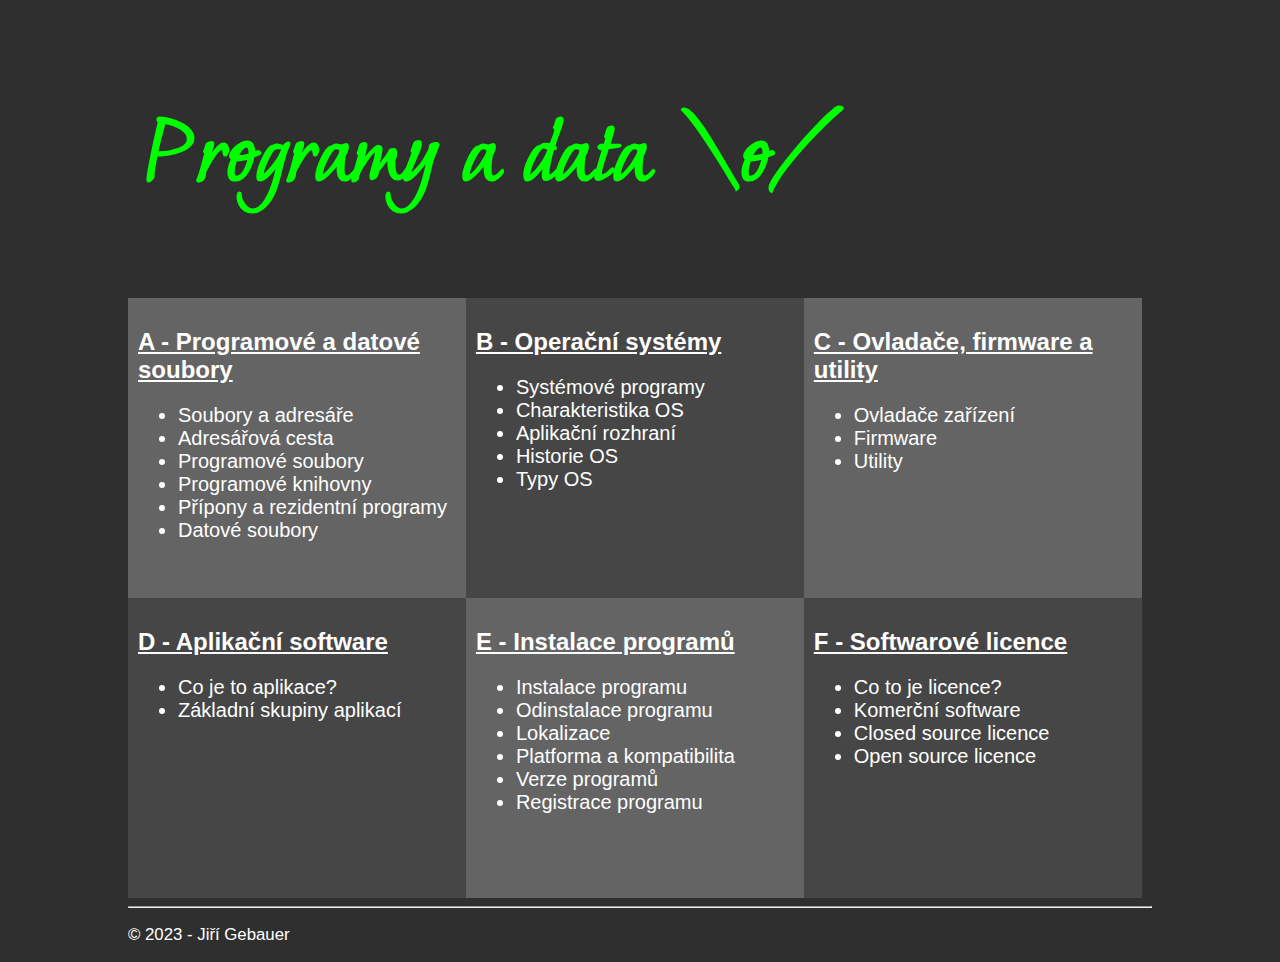
<file: index.html>
<!DOCTYPE html>
<html lang="cs">
<head>
    <meta charset="UTF-8">
    <meta http-equiv="X-UA-Compatible" content="IE=edge">
    <meta name="viewport" content="width=device-width, initial-scale=1.0">
    <title>Programy a data</title>
    <link rel="preconnect" href="https://fonts.googleapis.com"><link rel="preconnect" href="https://fonts.gstatic.com" crossorigin><link href="https://fonts.googleapis.com/css2?family=Moon+Dance&display=swap" rel="stylesheet">
    <link rel="stylesheet" href="css/style.css">
    <link rel="stylesheet" href="css/main.css">
</head>
<body>
    <header>
        <h1>Programy a data    \o/</h1>
    </header>
    <main>
        <div class="row">
            <div class="column" style="background-color: rgb(100, 100, 100);">
                <a href="A/index.html" ><h2>A - Programové a datové soubory</h2></a>
                <ul>
                    <li>Soubory a adresáře</li>
                    <li>Adresářová cesta</li>
                    <li>Programové soubory</li>
                    <li>Programové knihovny</li>
                    <li>Přípony a rezidentní programy</li>
                    <li>Datové soubory</li>
                </ul>
        </div>
            <div class="column" style="background-color: rgb(70, 70, 70);">
                <a href="B/index.html" ><h2>B - Operační systémy</h2></a>
                <ul>
                    <li>Systémové programy</li>
                    <li>Charakteristika OS</li>
                    <li>Aplikační rozhraní</li>
                    <li>Historie OS</li>
                    <li>Typy OS</li>
                </ul>
        </div>
            <div class="column" style="background-color: rgb(100, 100, 100);">
                <a href="C/index.html" ><h2>C - Ovladače, firmware a utility</h2></a>
                <ul>
                    <li>Ovladače zařízení</li>
                    <li>Firmware</li>
                    <li>Utility</li>
                </ul>
        </div>
        </div>
        <div class="row">
            <div class="column" style="background-color: rgb(70, 70, 70);">
                <a href="D/index.html" ><h2>D - Aplikační software</h2></a>
                <ul>
                    <li>Co je to aplikace?</li>
                    <li>Základní skupiny aplikací</li>
                </ul>
        </div>
            <div class="column" style="background-color: rgb(100, 100, 100);">
                <a href="E/index.html" ><h2>E - Instalace programů</h2></a>
                <ul>
                    <li>Instalace programu</li>
                    <li>Odinstalace  programu</li>
                    <li>Lokalizace</li>
                    <li>Platforma a kompatibilita</li>
                    <li>Verze programů</li>
                    <li>Registrace programu</li>
                </ul>
        </div>
            <div class="column" style="background-color: rgb(70, 70, 70);">
                <a href="F/index.html" ><h2>F - Softwarové licence</h2></a>
                <ul>
                    <li>Co to je licence?</li>
                    <li>Komerční software</li>
                    <li>Closed source licence</li>
                    <li>Open source licence</li>
                </ul>
        </div>
        </div>
    </main>
    <footer>
        <hr>
        <p>&copy; 2023 - Jiří Gebauer</p>
    </footer>
</body>
</html>
</file>
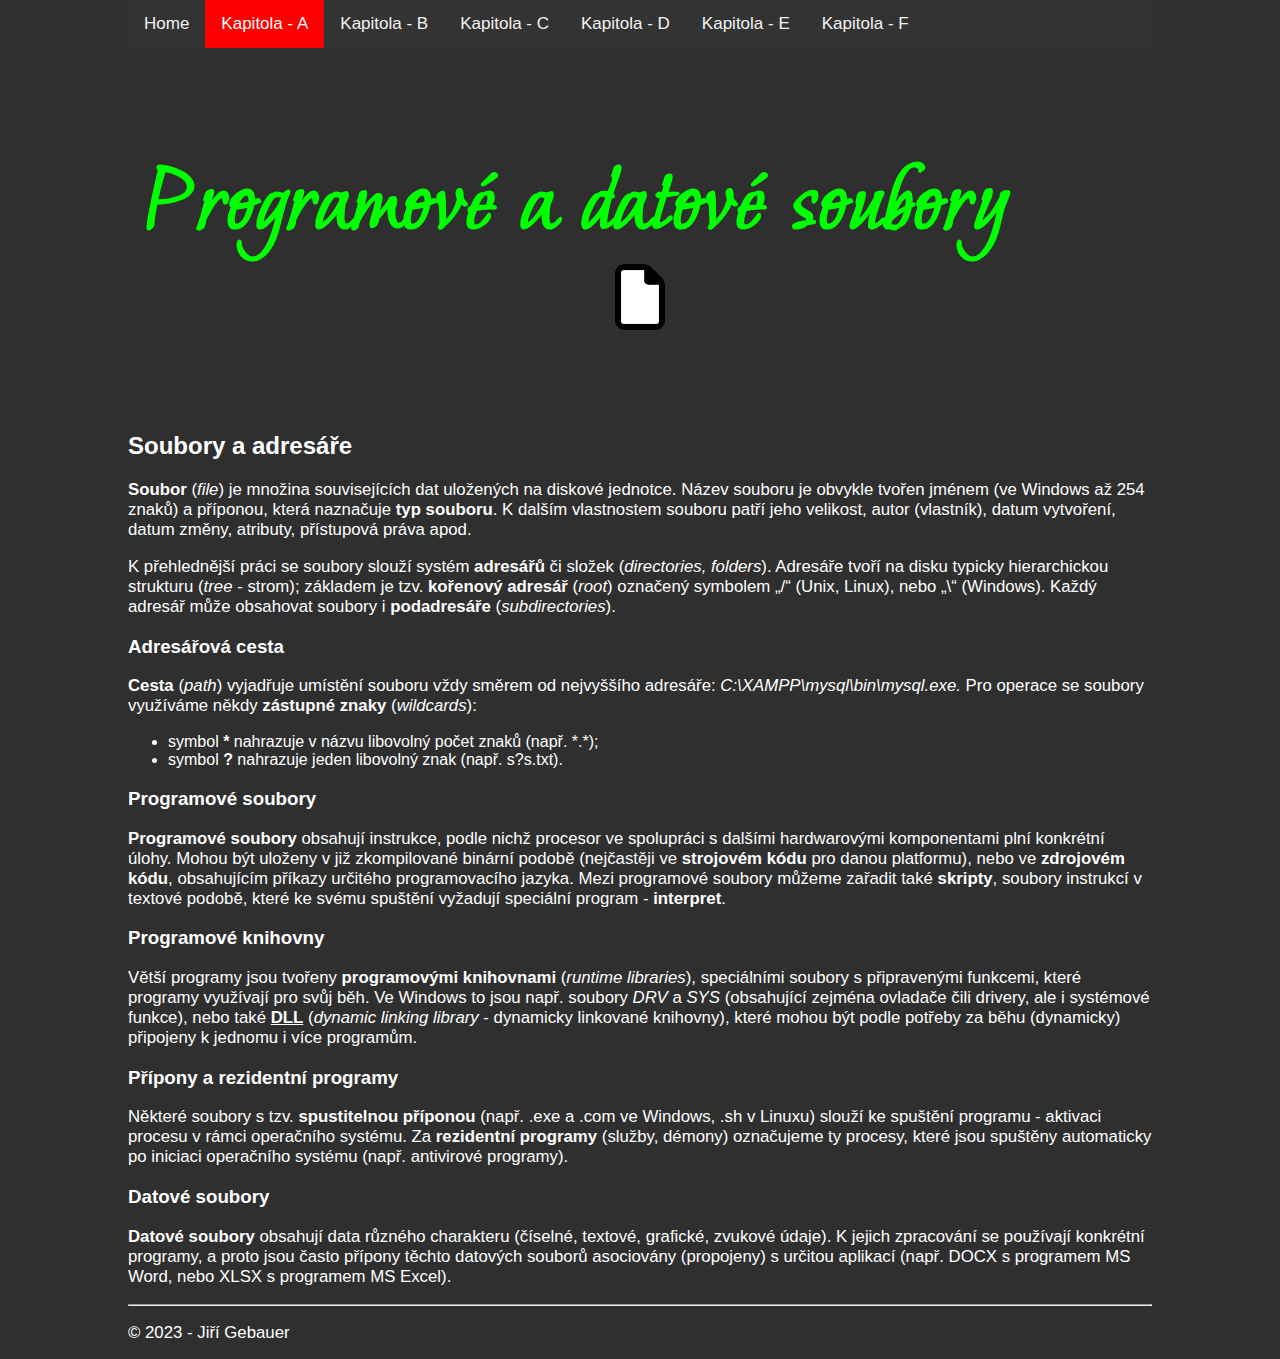
<file: A/index.html>
<!DOCTYPE html>
<html lang="cs">
    <head>
        <title>Programové a datové soubory </title>
        <meta charset="UTF-8">
        <meta name="viewport" content="width=device-width, initial-scale=1">
        <link rel="preconnect" href="https://fonts.googleapis.com"><link rel="preconnect" href="https://fonts.gstatic.com" crossorigin><link href="https://fonts.googleapis.com/css2?family=Moon+Dance&display=swap" rel="stylesheet">
        <link rel="stylesheet" href="../css/style.css">
        <link rel="stylesheet" href="../css/menu.css">
        <script src="../javascript.js"></script>
        <!-- Load an icon library to show a hamburger menu (bars) on small screens -->
    <link rel="stylesheet" href="https://cdnjs.cloudflare.com/ajax/libs/font-awesome/4.7.0/css/font-awesome.min.css">
    <div class="topnav" id="myTopnav">
        <a href="../index.html">Home</a>
        <a href="" class="active">Kapitola - A</a>
        <a href="../B/index.html">Kapitola - B</a>
        <a href="../C/index.html">Kapitola - C</a>
        <a href="../D/index.html">Kapitola - D</a>
        <a href="../E/index.html">Kapitola - E</a>
        <a href="../F/index.html">Kapitola - F</a>
        <a href="javascript:void(0);" class="icon" onclick="myFunction()">
        <i class="fa fa-bars"></i>
        </a>
    </div>
        <header>
            <h1>Programové a datové soubory <img src="../images/file.png" alt="images" style="width:5%;height:5%;"></h1>
        </header>
        <main>
            <h2>Soubory a adresáře</h2>
            <p><strong>Soubor</strong> (<em>file</em>) je množina souvisejících dat uložených na diskové jednotce. Název souboru je obvykle tvořen jménem (ve Windows až 254 znaků) a příponou, která naznačuje <strong>typ souboru</strong>. K dalším vlastnostem souboru patří jeho velikost, autor (vlastník), datum vytvoření, datum změny, atributy, přístupová práva apod.</p> 
            <p>K přehlednější práci se soubory slouží systém <strong>adresářů</strong> či složek (<em>directories, folders</em>). Adresáře tvoří na disku typicky hierarchickou strukturu (<em>tree</em> - strom); základem je tzv. <strong>kořenový adresář</strong> (<em>root</em>) označený symbolem „/“ (Unix, Linux), nebo „\“ (Windows). Každý adresář může obsahovat soubory i <strong>podadresáře</strong> (<em>subdirectories</em>).</p> 
            <h3>Adresářová cesta</h3>
            <p><strong>Cesta</strong> (<em>path</em>) vyjadřuje umístění souboru vždy směrem od nejvyššího adresáře: <em>C:\XAMPP\mysql\bin\mysql.exe.</em> Pro operace se soubory využíváme někdy <strong>zástupné znaky</strong> (<em>wildcards</em>):</p>
            <ul>
                <li> symbol <strong>*</strong> nahrazuje v názvu libovolný počet znaků (např. *.*);</li>
                <li> symbol <strong>?</strong> nahrazuje jeden libovolný znak (např. s?s.txt).</li>
            </ul>
            <h3>Programové soubory</h3>
            <p><strong>Programové soubory</strong> obsahují instrukce, podle nichž procesor ve spolupráci s dalšími hardwarovými komponentami plní konkrétní úlohy. Mohou být uloženy v již zkompilované binární podobě (nejčastěji ve <strong>strojovém kódu</strong> pro danou platformu), nebo ve <strong>zdrojovém kódu</strong>, obsahujícím příkazy určitého programovacího jazyka. Mezi programové soubory můžeme zařadit také <strong>skripty</strong>, soubory instrukcí v textové podobě, které ke svému spuštění vyžadují speciální program - <strong>interpret</strong>.</p>
            <h3>Programové knihovny</h3>
            <p>Větší programy jsou tvořeny <strong>programovými knihovnami</strong> (<em>runtime libraries</em>), speciálními soubory s připravenými funkcemi, které programy využívají pro svůj běh. Ve Windows to jsou např. soubory <em>DRV</em> a <em>SYS</em> (obsahující zejména ovladače čili drivery, ale i systémové funkce), nebo také <strong><a href="https://cs.wikipedia.org/wiki/DLL">DLL</a></strong> (<em>dynamic linking library</em> - dynamicky linkované knihovny), které mohou být podle potřeby za běhu (dynamicky) připojeny k jednomu i více programům.</p>
            <h3>Přípony a rezidentní programy</h3>
            <p>Některé soubory s tzv. <strong>spustitelnou příponou</strong> (např. .exe a .com ve Windows, .sh v Linuxu) slouží ke spuštění programu - aktivaci procesu v rámci operačního systému. Za <strong>rezidentní programy</strong> (služby, démony) označujeme ty procesy, které jsou spuštěny automaticky po iniciaci operačního systému (např. antivirové programy).</p>
            <h3>Datové soubory</h3>
            <p><strong>Datové soubory</strong> obsahují data různého charakteru (číselné, textové, grafické, zvukové údaje). K jejich zpracování se používají konkrétní programy, a proto jsou často přípony těchto datových souborů asociovány (propojeny) s určitou aplikací (např. DOCX s programem MS Word, nebo XLSX s programem MS Excel).</p>
        </main>
        <footer>
            <hr>
            <p>&copy; 2023 - Jiří Gebauer</p>
        </footer>
    </body>
</html>
</file>
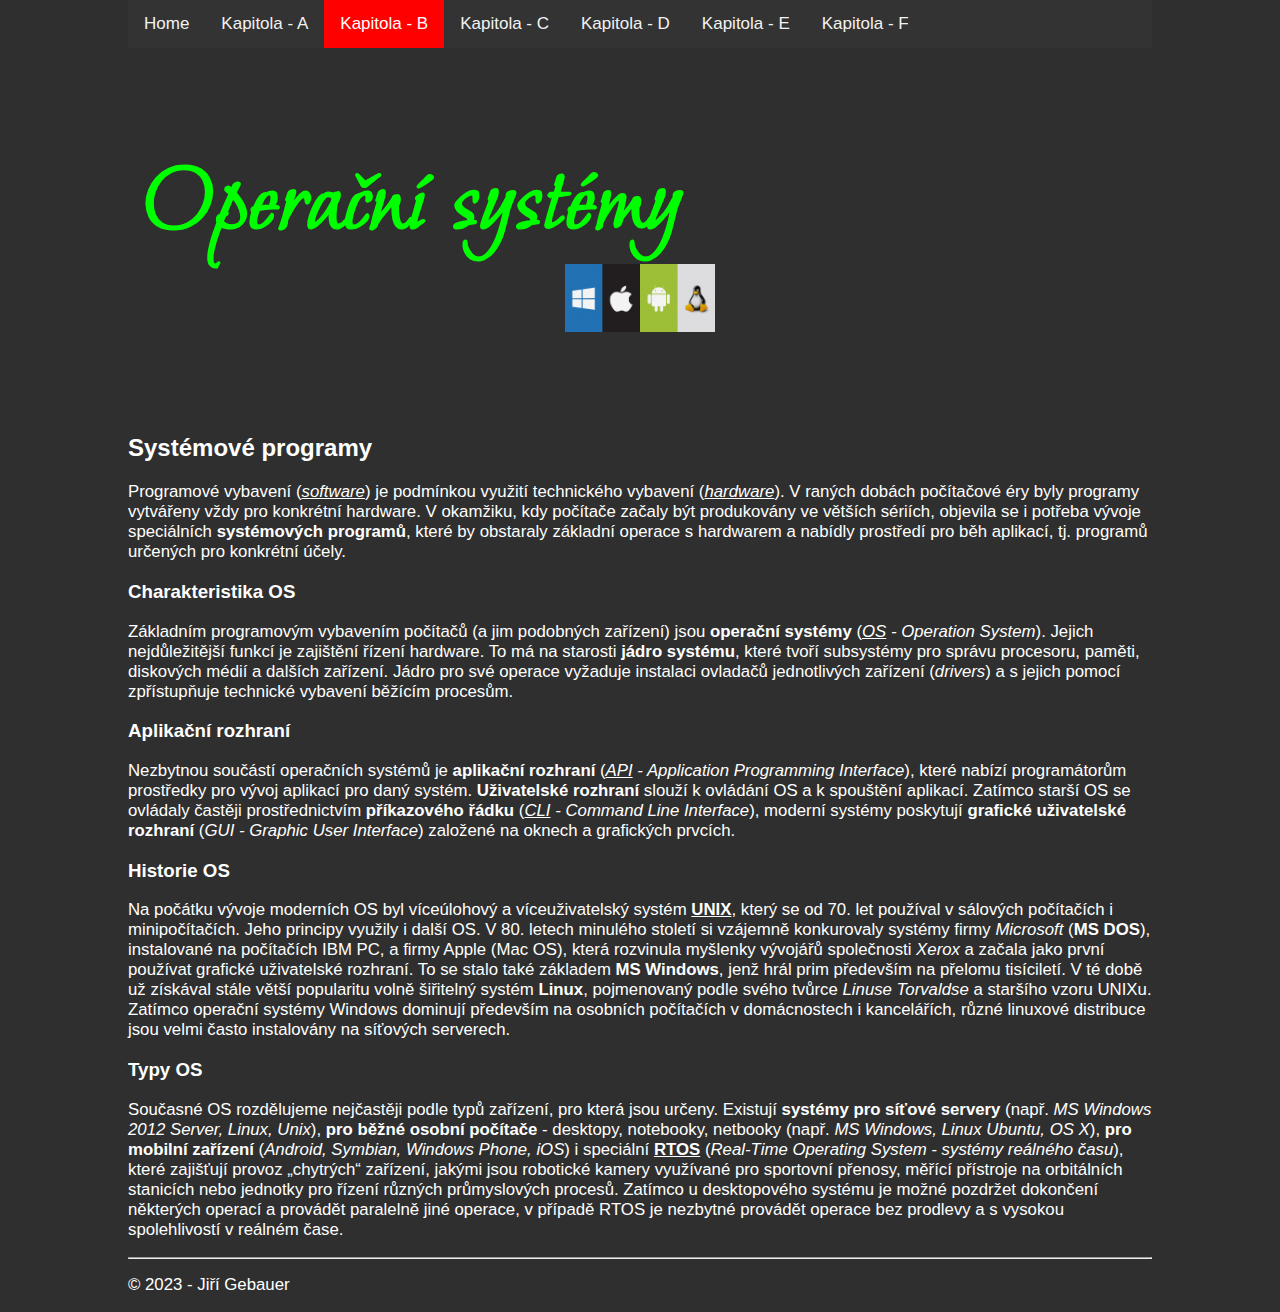
<file: B/index.html>
<!DOCTYPE html>
<html lang="cs">
<head>
    <meta charset="UTF-8">
    <meta http-equiv="X-UA-Compatible" content="IE=edge">
    <meta name="viewport" content="width=device-width, initial-scale=1.0">
    <title>Operační systémy</title>
    <link rel="preconnect" href="https://fonts.googleapis.com"><link rel="preconnect" href="https://fonts.gstatic.com" crossorigin><link href="https://fonts.googleapis.com/css2?family=Moon+Dance&display=swap" rel="stylesheet">
    <link rel="stylesheet" href="../css/style.css">
    <link rel="stylesheet" href="../css/menu.css">
    <script src="../javascript.js"></script>
    <!-- Load an icon library to show a hamburger menu (bars) on small screens -->
<link rel="stylesheet" href="https://cdnjs.cloudflare.com/ajax/libs/font-awesome/4.7.0/css/font-awesome.min.css">
<div class="topnav" id="myTopnav">
    <a href="../index.html">Home</a>
    <a href="../A/index.html">Kapitola - A</a>
    <a href="" class="active">Kapitola - B</a>
    <a href="../C/index.html">Kapitola - C</a>
    <a href="../D/index.html">Kapitola - D</a>
    <a href="../E/index.html">Kapitola - E</a>
    <a href="../F/index.html">Kapitola - F</a>
    <a href="javascript:void(0);" class="icon" onclick="myFunction()">
    <i class="fa fa-bars"></i>
    </a>
</div>
    <header>
        <h1>Operační systémy <img src="../images/os.webp" alt="images" style="width:15%;"></h1>
    </header>
    <main>
        <h2>Systémové programy</h2>
        <p>Programové vybavení (<em><a href="https://cs.wikipedia.org/wiki/Software">software</a></em>) je podmínkou využití technického vybavení (<em><a href="https://cs.wikipedia.org/wiki/Hardware">hardware</a></em>). V raných dobách počítačové éry byly programy vytvářeny vždy pro konkrétní hardware. V okamžiku, kdy počítače začaly být produkovány ve větších sériích, objevila se i potřeba vývoje speciálních <strong>systémových programů</strong>, které by obstaraly základní operace s hardwarem a nabídly prostředí pro běh aplikací, tj. programů určených pro konkrétní účely.</p>
        <h3>Charakteristika OS</h3>
        <p>Základním programovým vybavením počítačů (a jim podobných zařízení) jsou <strong>operační systémy</strong> (<em><a href="https://cs.wikipedia.org/wiki/Opera%C4%8Dn%C3%AD_syst%C3%A9m">OS</a> - Operation System</em>). Jejich nejdůležitější funkcí je zajištění řízení hardware. To má na starosti <strong>jádro systému</strong>, které tvoří subsystémy pro správu procesoru, paměti, diskových médií a dalších zařízení.  Jádro pro své operace vyžaduje instalaci ovladačů jednotlivých zařízení (<em>drivers</em>) a s jejich pomocí zpřístupňuje technické vybavení běžícím procesům.</p>
        <h3>Aplikační rozhraní</h3>
        <p>Nezbytnou součástí operačních systémů je <strong>aplikační rozhraní</strong>  (<em><a href="https://cs.wikipedia.org/wiki/API">API</a> -  Application  Programming  Interface</em>),  které  nabízí  programátorům prostředky pro vývoj aplikací pro daný systém. <strong>Uživatelské rozhraní</strong> slouží k ovládání OS a k spouštění aplikací. Zatímco starší OS se ovládaly častěji prostřednictvím <strong>příkazového řádku</strong> (<em><a href="https://cs.wikipedia.org/wiki/P%C5%99%C3%ADkazov%C3%BD_%C5%99%C3%A1dek">CLI</a> - Command Line Interface</em>), moderní systémy poskytují <strong>grafické uživatelské rozhraní</strong> (<em>GUI - Graphic User Interface</em>) založené na oknech a grafických prvcích.</p>
        <h3>Historie OS</h3>
        <p>Na počátku vývoje moderních OS byl víceúlohový a víceuživatelský systém <strong><a href="https://cs.wikipedia.org/wiki/Unix">UNIX</a></strong>, který se od 70. let používal v sálových počítačích i minipočítačích. Jeho principy využily i další OS. V 80. letech minulého století si vzájemně konkurovaly systémy firmy <em>Microsoft</em> (<strong>MS DOS</strong>),  instalované na počítačích IBM PC, a firmy Apple (Mac OS), která rozvinula myšlenky vývojářů společnosti <em>Xerox</em> a začala jako první používat grafické uživatelské rozhraní. To  se stalo také základem <strong>MS Windows</strong>, jenž hrál prim především na přelomu tisíciletí. V té době už získával stále větší popularitu volně šiřitelný systém <strong>Linux</strong>, pojmenovaný podle svého tvůrce <em>Linuse Torvaldse</em> a staršího vzoru UNIXu. Zatímco operační systémy Windows dominují především na osobních počítačích v domácnostech i kancelářích, různé linuxové distribuce  jsou velmi často instalovány na síťových serverech.</p>
        <h3>Typy OS</h3>
        <p>Současné OS rozdělujeme nejčastěji podle typů zařízení, pro která jsou určeny. Existují  <strong>systémy pro síťové servery</strong> (např. <em>MS Windows 2012 Server, Linux, Unix</em>), <strong>pro běžné osobní počítače</strong> - desktopy, notebooky, netbooky (např. <em>MS Windows, Linux Ubuntu, OS X</em>), <strong>pro mobilní zařízení</strong> (<em>Android, Symbian, Windows Phone, iOS</em>) i speciální <strong><a href="https://cs.wikipedia.org/wiki/Opera%C4%8Dn%C3%AD_syst%C3%A9m_re%C3%A1ln%C3%A9ho_%C4%8Dasu">RTOS</a></strong> (<em>Real-Time Operating System - systémy reálného času</em>), které zajišťují provoz „chytrých“ zařízení, jakými jsou robotické kamery využívané pro sportovní přenosy, měřící přístroje na orbitálních stanicích nebo jednotky pro řízení různých průmyslových procesů. Zatímco u desktopového systému je možné pozdržet dokončení některých operací a provádět paralelně jiné operace, v případě RTOS je nezbytné provádět operace bez prodlevy a s vysokou spolehlivostí v reálném čase.</p>
    </main>
    <footer>
        <hr>
        <p>&copy; 2023 - Jiří Gebauer</p>
    </footer>
</body>
</html>
</file>
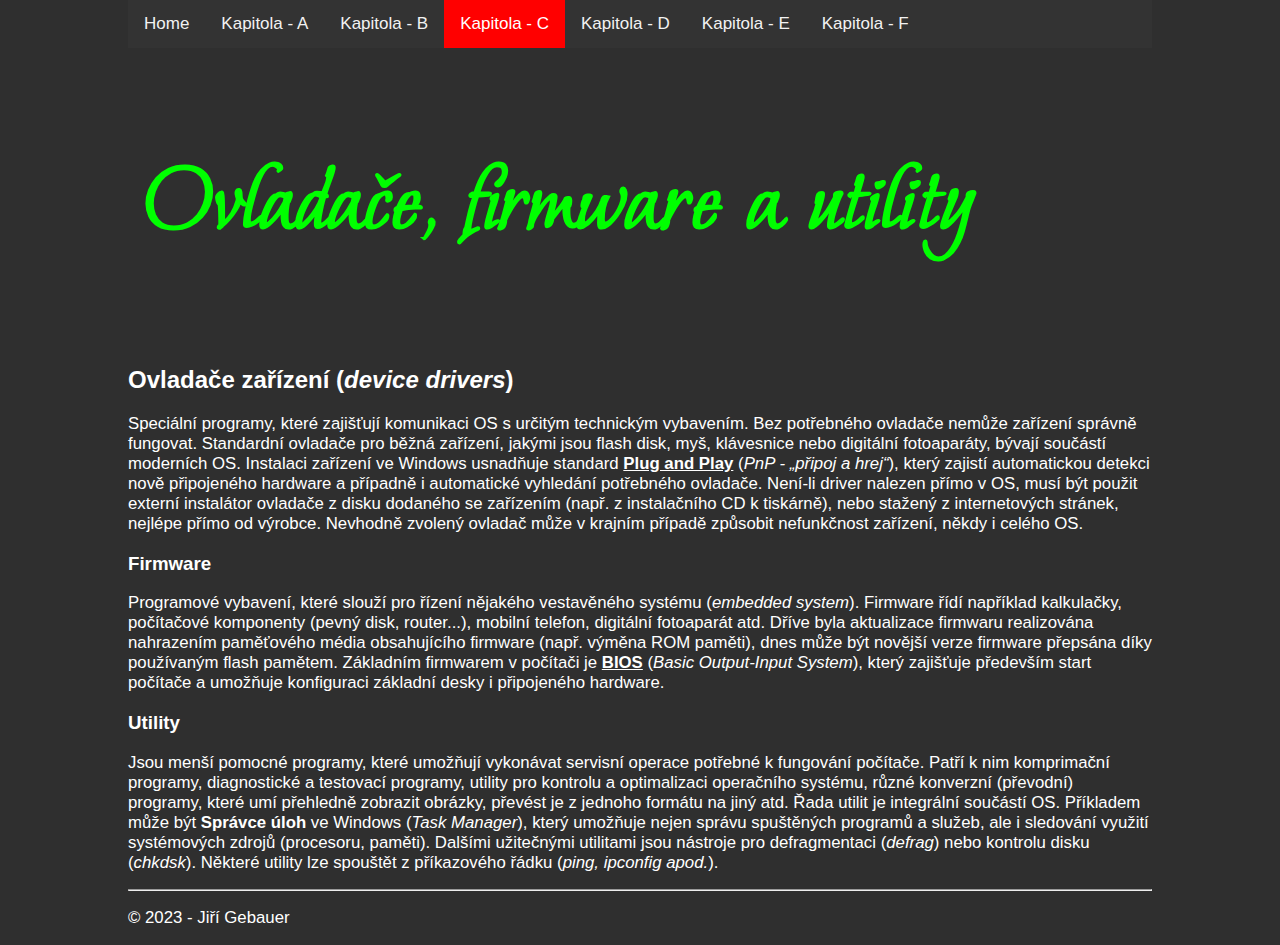
<file: C/index.html>
<!DOCTYPE html>
<html lang="cs">
<head>
    <meta charset="UTF-8">
    <meta http-equiv="X-UA-Compatible" content="IE=edge">
    <meta name="viewport" content="width=device-width, initial-scale=1.0">
    <title>Ovladače, firmware a utility</title>
    <link rel="preconnect" href="https://fonts.googleapis.com"><link rel="preconnect" href="https://fonts.gstatic.com" crossorigin><link href="https://fonts.googleapis.com/css2?family=Moon+Dance&display=swap" rel="stylesheet">
    <link rel="stylesheet" href="../css/style.css">
    <link rel="stylesheet" href="../css/menu.css">
    <script src="../javascript.js"></script>
    <!-- Load an icon library to show a hamburger menu (bars) on small screens -->
<link rel="stylesheet" href="https://cdnjs.cloudflare.com/ajax/libs/font-awesome/4.7.0/css/font-awesome.min.css">
<div class="topnav" id="myTopnav">
    <a href="../index.html">Home</a>
    <a href="../A/index.html">Kapitola - A</a>
    <a href="../B/index.html">Kapitola - B</a>
    <a href="" class="active">Kapitola - C</a>
    <a href="../D/index.html">Kapitola - D</a>
    <a href="../E/index.html">Kapitola - E</a>
    <a href="../F/index.html">Kapitola - F</a>
    <a href="javascript:void(0);" class="icon" onclick="myFunction()">
    <i class="fa fa-bars"></i>
    </a>
</div>
    <header>
        <h1>Ovladače, firmware a utility</h1>
    </header>
    <main>
        <h2>Ovladače zařízení (<em>device drivers</em>)</h2>
        <p>Speciální programy, které zajišťují komunikaci OS s určitým technickým vybavením. Bez potřebného ovladače nemůže zařízení správně fungovat. Standardní ovladače pro běžná zařízení, jakými jsou  flash  disk,  myš,  klávesnice  nebo  digitální  fotoaparáty,  bývají  součástí moderních OS. Instalaci zařízení ve Windows usnadňuje standard <strong><a href="https://cs.wikipedia.org/wiki/Plug-and-play">Plug and Play</a></strong> (<em>PnP - „připoj a hrej“</em>), který zajistí automatickou detekci nově připojeného hardware a případně i automatické vyhledání potřebného ovladače. Není-li driver nalezen přímo v OS, musí být použit externí instalátor ovladače z disku dodaného se zařízením (např. z instalačního CD k tiskárně), nebo stažený z internetových stránek, nejlépe přímo od výrobce. Nevhodně zvolený ovladač může v krajním případě způsobit nefunkčnost zařízení, někdy i celého OS.</p>
        <h3>Firmware</h3>
        <p>Programové vybavení, které slouží pro řízení nějakého vestavěného systému (<em>embedded system</em>). Firmware řídí například kalkulačky, počítačové  komponenty (pevný disk, router...), mobilní telefon, digitální fotoaparát atd. Dříve byla aktualizace firmwaru realizována nahrazením paměťového média obsahujícího firmware (např. výměna ROM paměti), dnes může být novější verze firmware přepsána díky používaným flash pamětem. Základním firmwarem v počítači je <strong><a href="https://cs.wikipedia.org/wiki/BIOS">BIOS</a></strong> (<em>Basic Output-Input System</em>), který zajišťuje především start počítače a umožňuje konfiguraci základní desky i připojeného hardware.</p>
        <h3>Utility</h3>
        <p>Jsou  menší  pomocné  programy,  které  umožňují  vykonávat  servisní operace potřebné k fungování počítače. Patří k nim komprimační programy, diagnostické a testovací programy, utility pro kontrolu a optimalizaci operačního systému, různé konverzní (převodní) programy, které umí přehledně zobrazit obrázky, převést je z jednoho formátu na jiný atd. Řada utilit je integrální součástí OS. Příkladem může být <strong>Správce úloh</strong> ve Windows (<em>Task Manager</em>), který umožňuje nejen správu spuštěných programů a služeb, ale i sledování využití systémových zdrojů (procesoru, paměti). Dalšími užitečnými utilitami jsou nástroje pro defragmentaci (<em>defrag</em>) nebo kontrolu disku (<em>chkdsk</em>). Některé utility lze spouštět z příkazového řádku (<em>ping, ipconfig apod.</em>).</p>
    </main>
    <footer>
        <hr>
        <p>&copy; 2023 - Jiří Gebauer</p>
    </footer>
</body>
</html>
</file>
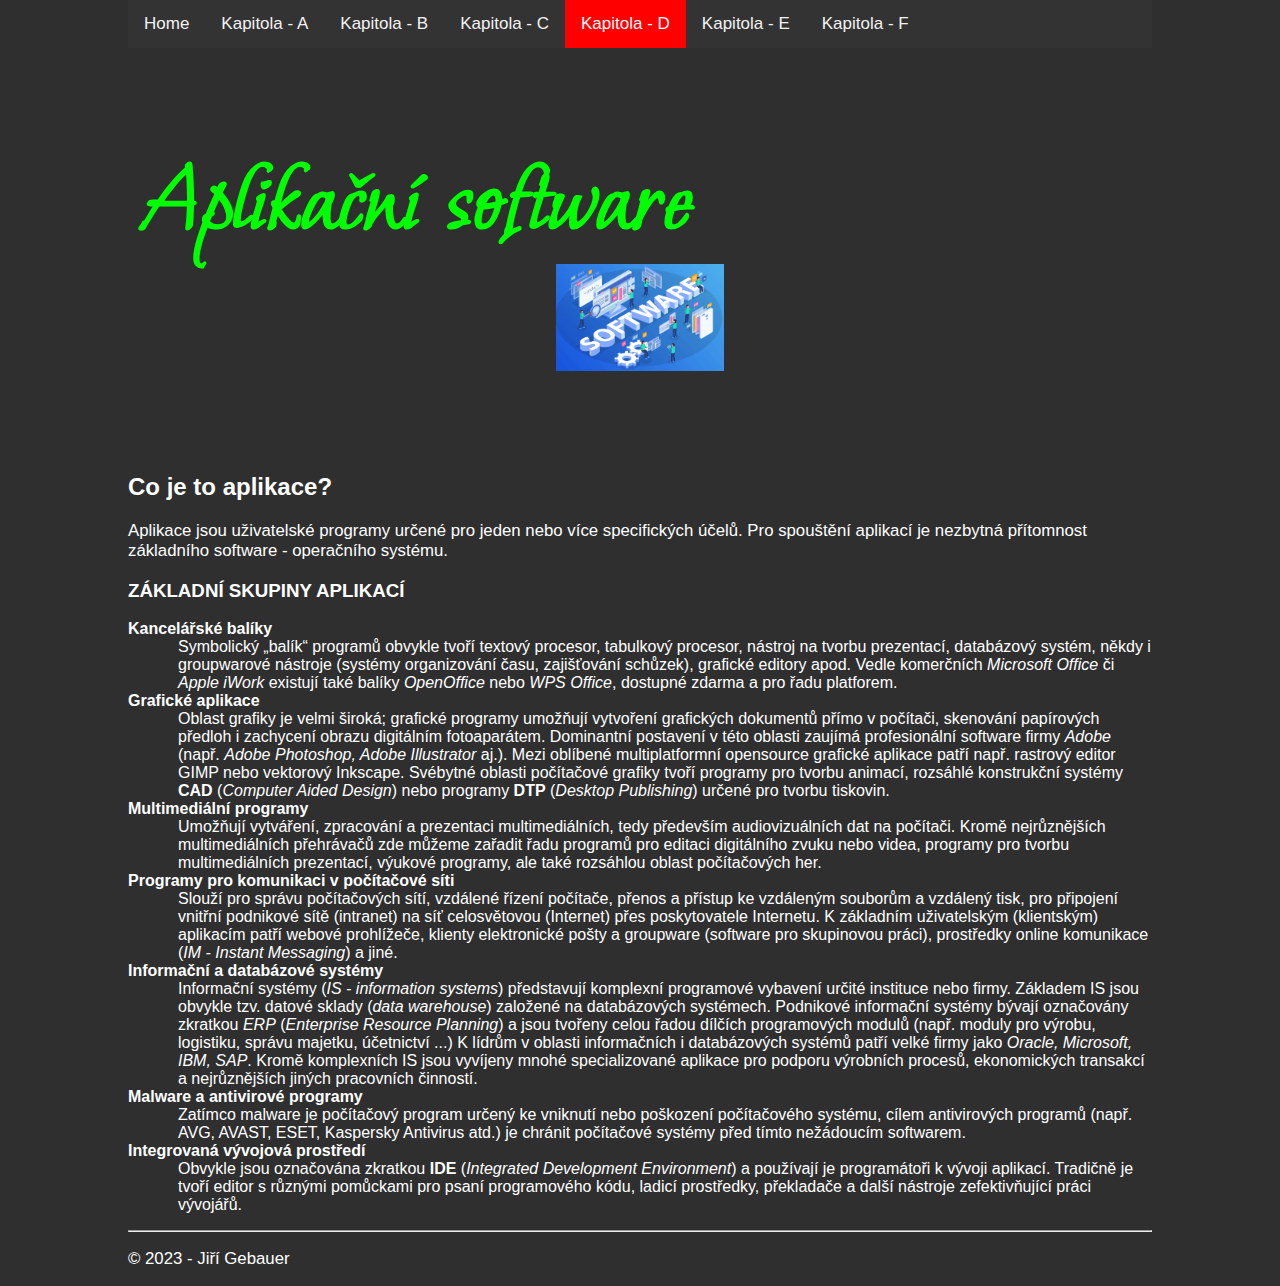
<file: D/index.html>
<!DOCTYPE html>
<html lang="cs">
<head>
    <meta charset="UTF-8">
    <meta http-equiv="X-UA-Compatible" content="IE=edge">
    <meta name="viewport" content="width=device-width, initial-scale=1.0">
    <title>Aplikační software</title>
    <link rel="preconnect" href="https://fonts.googleapis.com"><link rel="preconnect" href="https://fonts.gstatic.com" crossorigin><link href="https://fonts.googleapis.com/css2?family=Moon+Dance&display=swap" rel="stylesheet">
    <link rel="stylesheet" href="../css/style.css">
    <link rel="stylesheet" href="../css/menu.css">
    <script src="../javascript.js"></script>
    <!-- Load an icon library to show a hamburger menu (bars) on small screens -->
<link rel="stylesheet" href="https://cdnjs.cloudflare.com/ajax/libs/font-awesome/4.7.0/css/font-awesome.min.css">
<div class="topnav" id="myTopnav">
    <a href="../index.html">Home</a>
    <a href="../A/index.html">Kapitola - A</a>
    <a href="../B/index.html">Kapitola - B</a>
    <a href="../C/index.html">Kapitola - C</a>
    <a href="" class="active">Kapitola - D</a>
    <a href="../E/index.html">Kapitola - E</a>
    <a href="../F/index.html">Kapitola - F</a>
    <a href="javascript:void(0);" class="icon" onclick="myFunction()">
    <i class="fa fa-bars"></i>
    </a>
</div>
    <header>
        <h1>Aplikační software <img src="../images/software.png" alt="images" style="width:17%;"></h1>
    </header>
    <main>
        <h2>Co je to aplikace?</h2>
        <p>Aplikace jsou uživatelské programy určené pro jeden nebo více specifických účelů. Pro spouštění aplikací je nezbytná přítomnost základního software - operačního systému.</p>
        <h3>ZÁKLADNÍ SKUPINY APLIKACÍ</h3>
        <dl>
            <dt>Kancelářské balíky</dt>
            <dd>Symbolický „balík“ programů obvykle tvoří textový procesor, tabulkový procesor, nástroj na tvorbu prezentací, databázový systém, někdy i groupwarové nástroje (systémy organizování času, zajišťování schůzek), grafické editory apod. Vedle komerčních <em>Microsoft Office</em> či <em>Apple iWork</em> existují také balíky <em>OpenOffice</em> nebo <em>WPS Office</em>, dostupné zdarma a pro řadu platforem.</dd>
            <dt>Grafické aplikace</dt>
            <dd>Oblast grafiky je velmi široká; grafické programy umožňují vytvoření grafických dokumentů přímo v počítači, skenování papírových předloh i zachycení obrazu digitálním fotoaparátem. Dominantní postavení v této oblasti zaujímá profesionální software firmy <em>Adobe</em> (např. <em>Adobe Photoshop, Adobe Illustrator</em> aj.). Mezi oblíbené multiplatformní opensource grafické aplikace  patří  např.  rastrový  editor  GIMP  nebo  vektorový  Inkscape.  Svébytné oblasti počítačové grafiky tvoří programy pro tvorbu animací, rozsáhlé konstrukční systémy <strong>CAD</strong> (<em>Computer Aided Design</em>) nebo programy <strong>DTP</strong> (<em>Desktop Publishing</em>) určené pro tvorbu tiskovin.</dd>
            <dt>Multimediální programy</dt>
            <dd>Umožňují vytváření, zpracování a prezentaci multimediálních, tedy především audiovizuálních dat na počítači. Kromě nejrůznějších multimediálních přehrávačů zde můžeme zařadit řadu programů pro editaci digitálního zvuku nebo videa, programy pro tvorbu multimediálních prezentací, výukové programy, ale také rozsáhlou oblast počítačových her.</dd>
            <dt>Programy pro komunikaci v počítačové síti</dt>
            <dd>Slouží pro správu počítačových sítí, vzdálené řízení počítače, přenos a přístup ke vzdáleným souborům a vzdálený tisk, pro připojení vnitřní podnikové sítě (intranet) na síť celosvětovou (Internet) přes poskytovatele Internetu. K základním uživatelským (klientským) aplikacím  patří  webové  prohlížeče,  klienty  elektronické  pošty  a  groupware (software pro skupinovou práci), prostředky online komunikace (<em>IM  -  Instant Messaging</em>) a jiné.</dd>
            <dt>Informační a databázové systémy</dt>
            <dd>Informační systémy (<em>IS - information systems</em>) představují komplexní programové vybavení určité instituce nebo firmy. Základem IS jsou obvykle tzv. datové sklady  (<em>data warehouse</em>) založené na databázových systémech. Podnikové informační systémy bývají označovány zkratkou <em>ERP</em> (<em>Enterprise Resource Planning</em>) a jsou tvořeny celou řadou dílčích programových modulů (např. moduly pro výrobu, logistiku, správu majetku, účetnictví ...) K lídrům v oblasti informačních i databázových systémů patří velké firmy jako <em>Oracle, Microsoft, IBM, SAP</em>. Kromě komplexních IS jsou vyvíjeny mnohé specializované aplikace pro podporu výrobních procesů, ekonomických transakcí a nejrůznějších jiných pracovních činností.</dd>
            <dt>Malware a antivirové programy</dt>
            <dd>Zatímco  malware  je  počítačový  program určený ke vniknutí nebo poškození počítačového systému, cílem antivirových programů (např. AVG, AVAST, ESET, Kaspersky Antivirus atd.) je chránit počítačové systémy před tímto nežádoucím softwarem.</dd>
            <dt>Integrovaná vývojová prostředí</dt>
            <dd>Obvykle jsou označována zkratkou <strong>IDE</strong> (<em>Integrated Development Environment</em>) a používají je programátoři k vývoji aplikací. Tradičně je tvoří editor s různými pomůckami pro psaní programového kódu, ladicí prostředky, překladače a další nástroje zefektivňující práci vývojářů.</dd>
        </dl>
    </main>
    <footer>
        <hr>
        <p>&copy; 2023 - Jiří Gebauer</p>
    </footer>
</body>
</html>
</file>
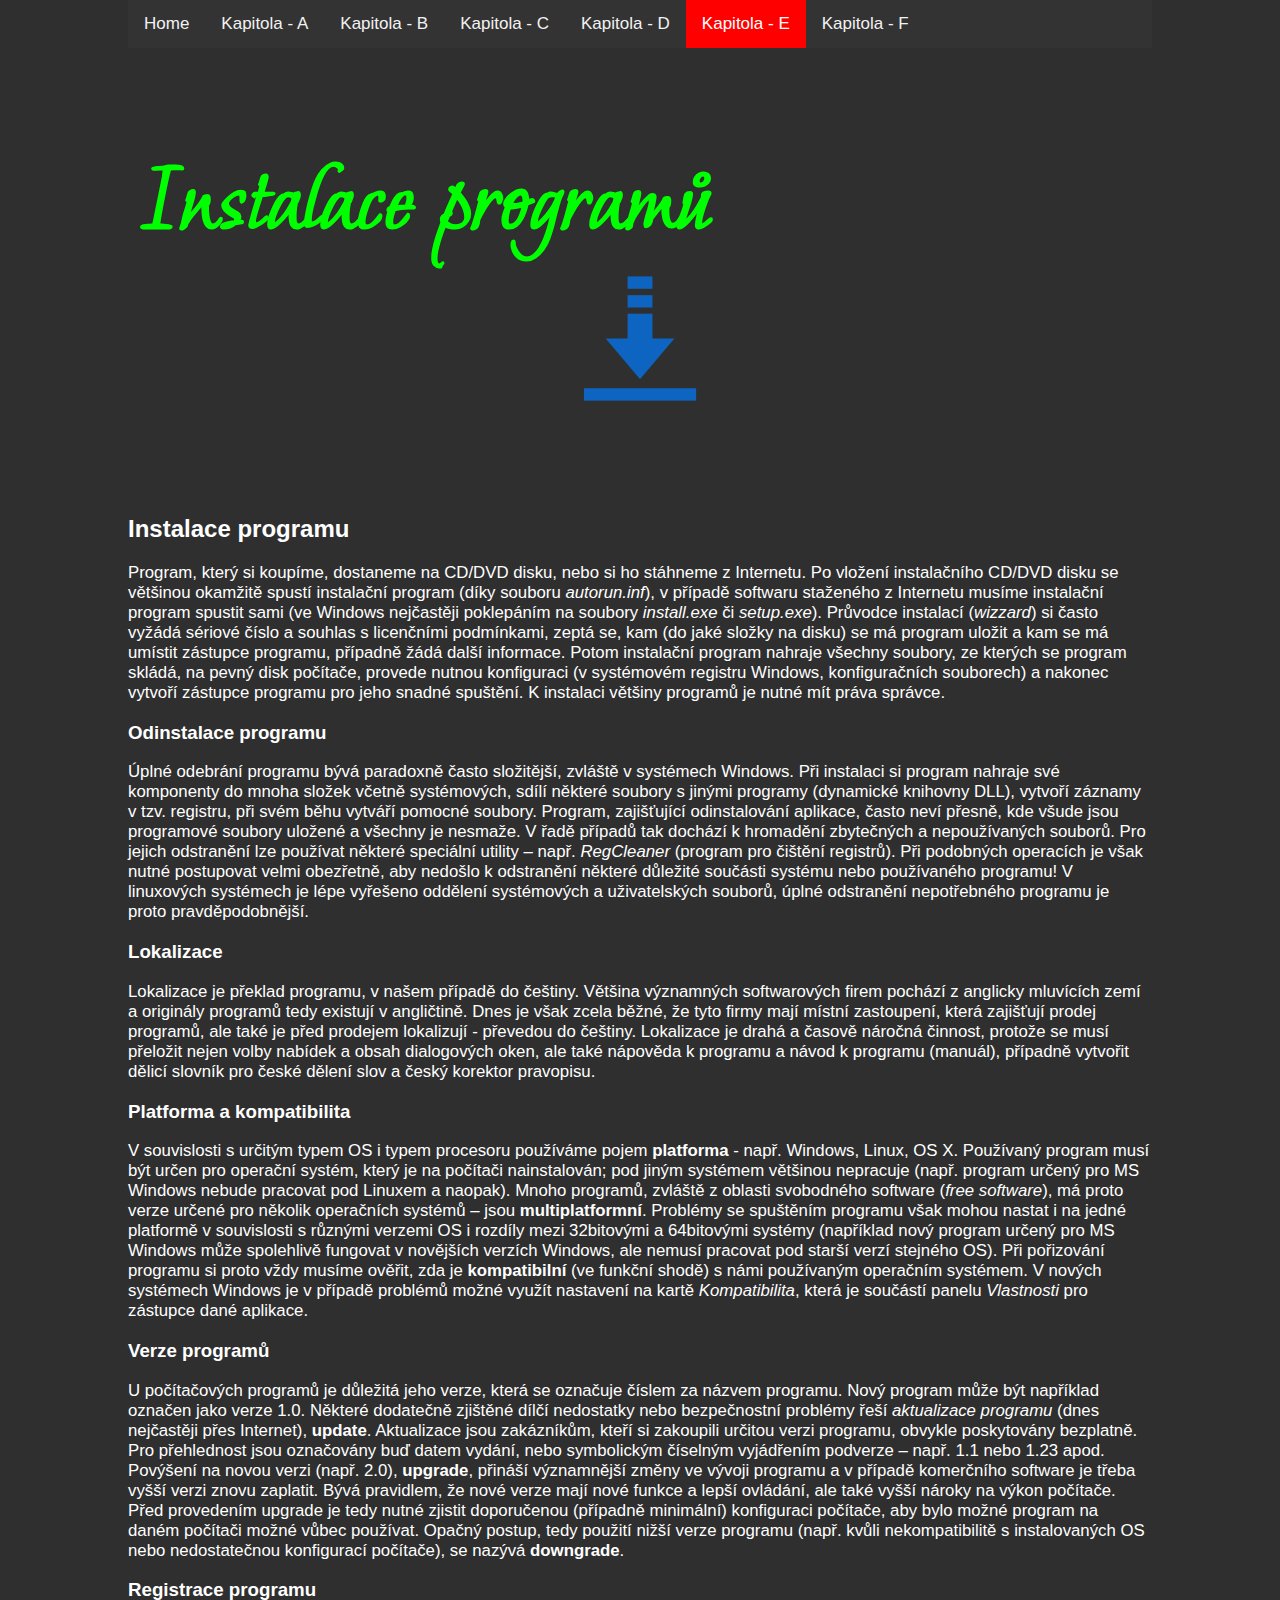
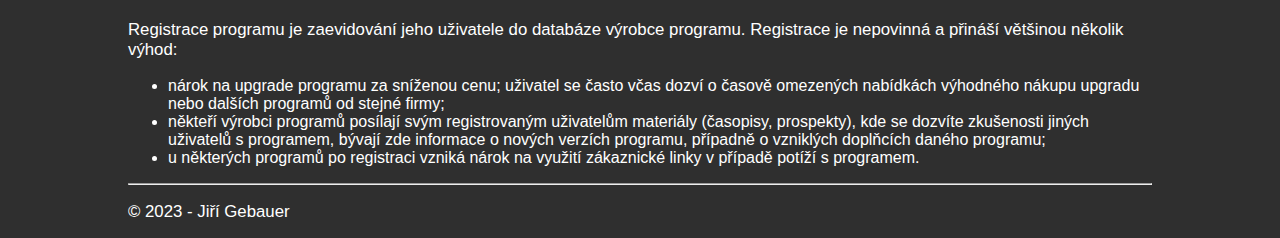
<file: E/index.html>
<!DOCTYPE html>
<html lang="cs">
<head>
    <meta charset="UTF-8">
    <meta http-equiv="X-UA-Compatible" content="IE=edge">
    <meta name="viewport" content="width=device-width, initial-scale=1.0">
    <title>Instalace programů</title>
    <link rel="preconnect" href="https://fonts.googleapis.com"><link rel="preconnect" href="https://fonts.gstatic.com" crossorigin><link href="https://fonts.googleapis.com/css2?family=Moon+Dance&display=swap" rel="stylesheet">
    <link rel="stylesheet" href="../css/style.css">
    <link rel="stylesheet" href="../css/menu.css">
    <script src="../javascript.js"></script>
    <!-- Load an icon library to show a hamburger menu (bars) on small screens -->
<link rel="stylesheet" href="https://cdnjs.cloudflare.com/ajax/libs/font-awesome/4.7.0/css/font-awesome.min.css">
<div class="topnav" id="myTopnav">
    <a href="../index.html">Home</a>
    <a href="../A/index.html">Kapitola - A</a>
    <a href="../B/index.html">Kapitola - B</a>
    <a href="../C/index.html">Kapitola - C</a>
    <a href="../D/index.html">Kapitola - D</a>
    <a href="" class="active">Kapitola - E</a>
    <a href="../F/index.html">Kapitola - F</a>
    <a href="javascript:void(0);" class="icon" onclick="myFunction()">
    <i class="fa fa-bars"></i>
    </a>
</div>
    <header>
        <h1>Instalace programů <img src="../images/download.png" alt="images" style="width:15%;"></h1>
    </header>
    <main>
        <h2>Instalace programu</h2>
        <p>Program, který si koupíme, dostaneme na CD/DVD disku, nebo si ho stáhneme z Internetu. Po vložení instalačního CD/DVD disku se většinou okamžitě spustí instalační program (díky souboru <em>autorun.inf</em>), v případě softwaru staženého z Internetu musíme instalační program spustit sami (ve Windows nejčastěji poklepáním na soubory <em>install.exe</em> či <em>setup.exe</em>). Průvodce instalací (<em>wizzard</em>) si často vyžádá sériové číslo a souhlas s licenčními podmínkami, zeptá se, kam (do jaké složky na disku) se má program uložit a kam se má umístit zástupce programu, případně žádá další informace. Potom instalační program nahraje všechny soubory, ze kterých se program skládá, na pevný disk počítače, provede nutnou konfiguraci (v systémovém registru Windows, konfiguračních souborech) a nakonec vytvoří zástupce programu pro jeho snadné spuštění. K instalaci většiny programů je nutné mít práva správce.</p>
        <h3>Odinstalace  programu</h3>
        <p>Úplné  odebrání  programu  bývá  paradoxně  často složitější, zvláště v systémech Windows. Při instalaci si program nahraje své komponenty do mnoha složek včetně systémových, sdílí některé soubory s jinými programy (dynamické knihovny DLL), vytvoří záznamy v tzv. registru, při  svém  běhu  vytváří  pomocné  soubory.  Program,  zajišťující  odinstalování aplikace, často neví přesně, kde všude jsou programové soubory uložené a všechny je nesmaže. V řadě případů tak dochází k hromadění zbytečných a nepoužívaných souborů. Pro jejich odstranění lze používat některé speciální utility – např. <em>RegCleaner</em> (program pro čištění registrů). Při podobných operacích je však nutné postupovat velmi obezřetně, aby nedošlo k odstranění některé důležité součásti systému nebo používaného programu! V linuxových systémech je lépe vyřešeno oddělení systémových a uživatelských souborů, úplné odstranění nepotřebného programu je proto pravděpodobnější.</p>
        <h3>Lokalizace</h3>
        <p>Lokalizace  je  překlad  programu,  v  našem  případě  do  češtiny. Většina významných softwarových firem pochází z anglicky mluvících zemí a originály programů tedy existují v angličtině. Dnes je však zcela běžné, že tyto firmy mají místní zastoupení, která zajišťují prodej programů, ale také je před prodejem lokalizují - převedou do češtiny. Lokalizace je drahá a časově náročná činnost, protože se musí přeložit nejen volby nabídek a obsah dialogových oken, ale také nápověda k programu a návod k programu (manuál), případně vytvořit dělicí slovník pro české dělení slov a český korektor pravopisu.</p>
        <h3>Platforma a kompatibilita</h3>
        <p>V souvislosti s určitým typem OS i typem procesoru používáme pojem <strong>platforma</strong> - např. Windows, Linux, OS X. Používaný program musí být určen pro operační systém, který je na počítači nainstalován; pod jiným systémem většinou nepracuje (např. program určený pro MS Windows nebude pracovat pod Linuxem a naopak). Mnoho programů, zvláště z oblasti svobodného software (<em>free software</em>), má proto verze určené pro několik operačních systémů – jsou <strong>multiplatformní</strong>. Problémy se spuštěním programu však mohou nastat i na jedné platformě v souvislosti s různými verzemi OS i rozdíly mezi 32bitovými a 64bitovými systémy (například nový program určený pro MS Windows může spolehlivě fungovat v novějších verzích Windows, ale nemusí pracovat pod starší verzí stejného OS). Při pořizování programu si proto vždy musíme ověřit, zda je <strong>kompatibilní</strong> (ve funkční shodě) s námi používaným operačním systémem. V nových systémech Windows je v případě problémů možné využít nastavení na kartě <em>Kompatibilita</em>, která je součástí panelu <em>Vlastnosti</em> pro zástupce dané aplikace.</p>
        <h3>Verze programů</h3>
        <p>U počítačových programů je důležitá jeho verze, která se označuje  číslem  za  názvem  programu.  Nový  program  může  být  například označen jako verze 1.0. Některé dodatečně zjištěné dílčí nedostatky nebo bezpečnostní problémy řeší <em>aktualizace programu</em> (dnes nejčastěji přes Internet), <strong>update</strong>. Aktualizace jsou zakázníkům, kteří si zakoupili určitou verzi programu, obvykle poskytovány bezplatně. Pro přehlednost jsou označovány buď datem vydání, nebo symbolickým číselným vyjádřením podverze – např. 1.1 nebo 1.23 apod. Povýšení na novou verzi (např. 2.0), <strong>upgrade</strong>, přináší významnější změny ve vývoji programu a v případě komerčního software je třeba vyšší verzi znovu zaplatit. Bývá pravidlem, že nové verze mají nové funkce a lepší ovládání, ale také vyšší nároky na výkon počítače. Před provedením upgrade je tedy nutné zjistit doporučenou (případně minimální) konfiguraci počítače, aby bylo možné program na daném počítači možné vůbec používat. Opačný postup, tedy použití nižší verze programu (např. kvůli nekompatibilitě s instalovaných OS nebo nedostatečnou konfigurací počítače), se nazývá <strong>downgrade</strong>.</p>
        <h3>Registrace programu</h3>
        <p>Registrace programu je zaevidování jeho uživatele do databáze výrobce programu. Registrace je nepovinná a přináší většinou několik výhod:</p>
            <ul>
                <li> nárok na upgrade programu za sníženou cenu; uživatel se často včas dozví o časově omezených nabídkách výhodného nákupu upgradu nebo dalších programů od stejné firmy;</li>
                <li> někteří výrobci programů posílají svým registrovaným uživatelům materiály (časopisy, prospekty), kde se dozvíte zkušenosti jiných uživatelů s programem, bývají zde informace o nových verzích programu, případně o vzniklých doplňcích daného programu;</li>
                <li> u některých programů po registraci vzniká nárok na využití zákaznické linky v případě potíží s programem.</li>
            </ul>
    </main>
    <footer>
        <hr>
        <p>&copy; 2023 - Jiří Gebauer</p>
    </footer>
</body>
</html>
</file>
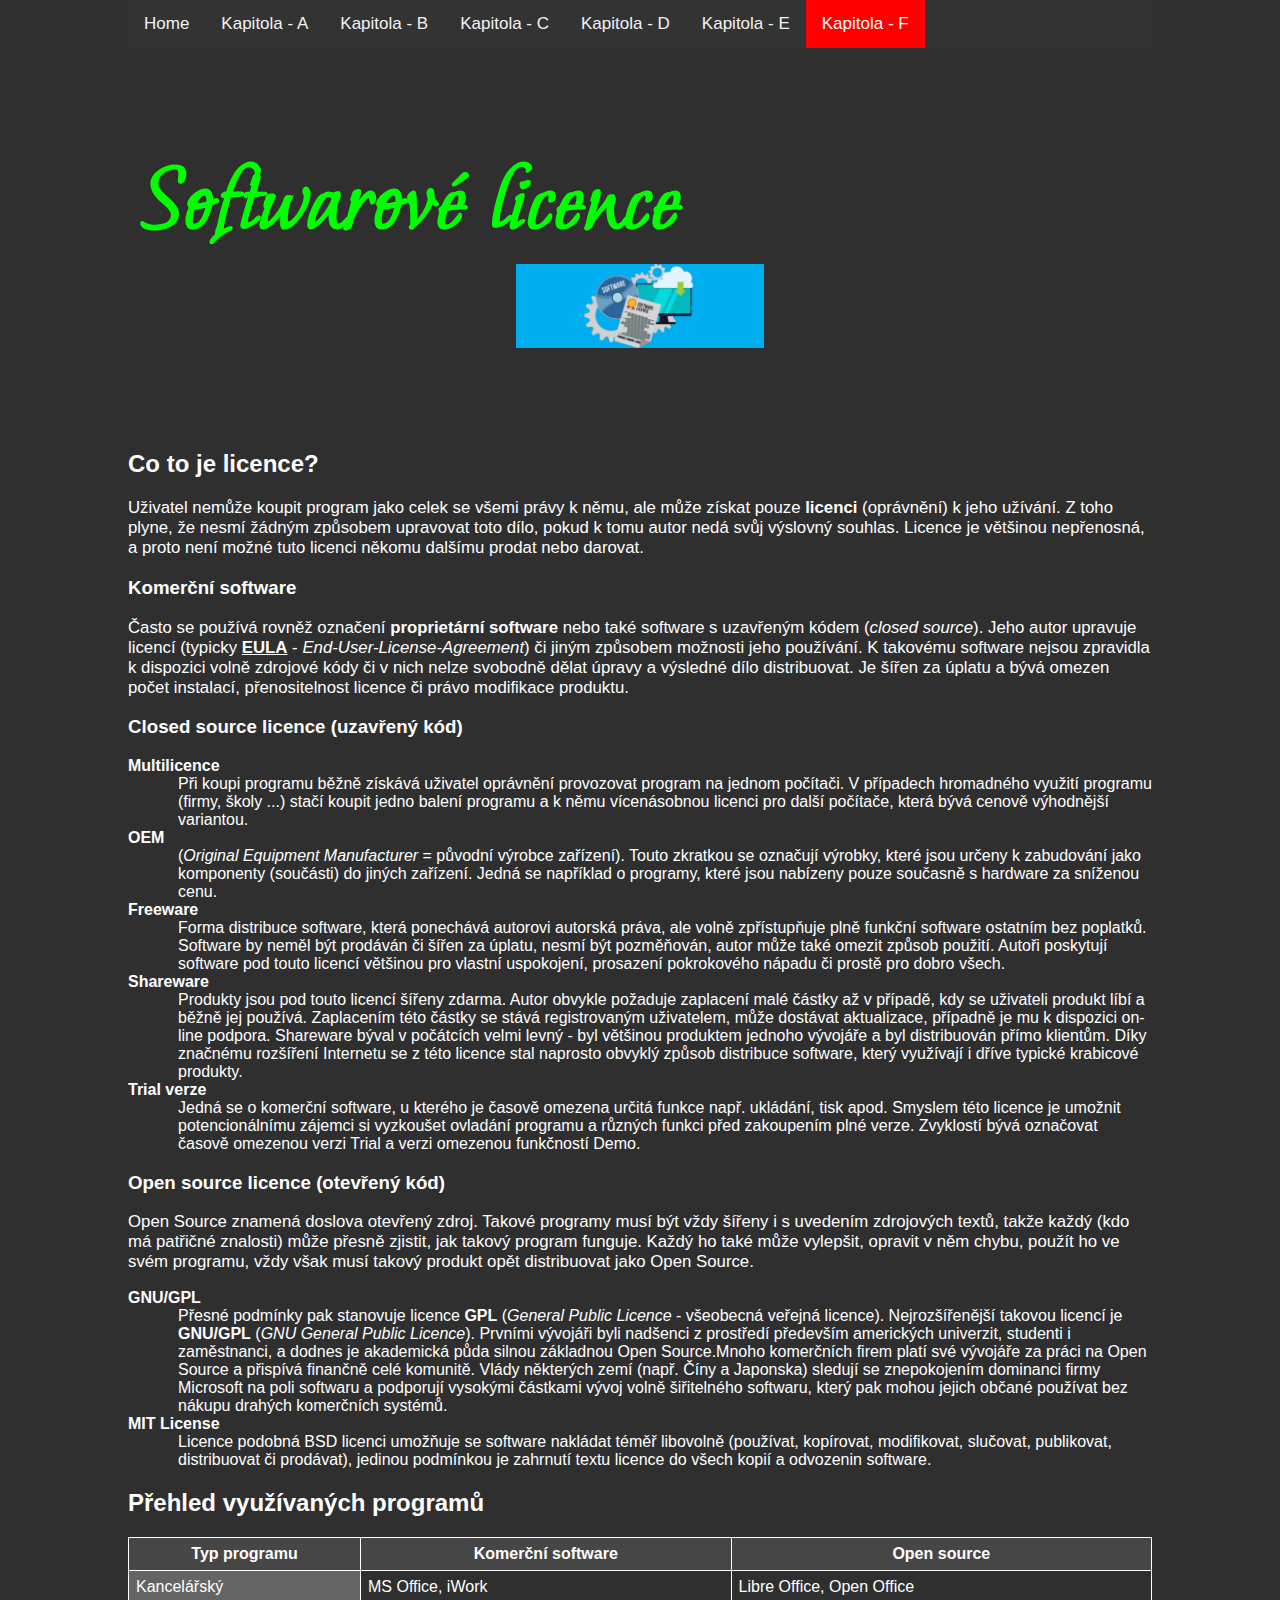
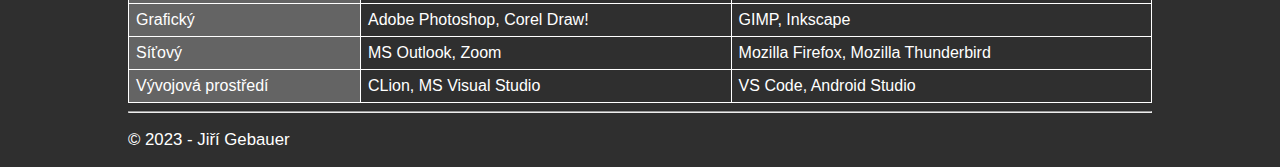
<file: F/index.html>
<!DOCTYPE html>
<html lang="cs">
<head>
    <meta charset="UTF-8">
    <meta http-equiv="X-UA-Compatible" content="IE=edge">
    <meta name="viewport" content="width=device-width, initial-scale=1.0">
    <title>Softwarové licence</title>
    <link rel="preconnect" href="https://fonts.googleapis.com"><link rel="preconnect" href="https://fonts.gstatic.com" crossorigin><link href="https://fonts.googleapis.com/css2?family=Moon+Dance&display=swap" rel="stylesheet">
    <link rel="stylesheet" href="../css/style.css">
    <link rel="stylesheet" href="../css/menu.css">
    <script src="../javascript.js"></script>
    <!-- Load an icon library to show a hamburger menu (bars) on small screens -->
<link rel="stylesheet" href="https://cdnjs.cloudflare.com/ajax/libs/font-awesome/4.7.0/css/font-awesome.min.css">
<div class="topnav" id="myTopnav">
    <a href="../index.html">Home</a>
    <a href="../A/index.html">Kapitola - A</a>
    <a href="../B/index.html">Kapitola - B</a>
    <a href="../C/index.html">Kapitola - C</a>
    <a href="../D/index.html">Kapitola - D</a>
    <a href="../E/index.html">Kapitola - E</a>
    <a href="" class="active">Kapitola - F</a>
    <a href="javascript:void(0);" class="icon" onclick="myFunction()">
    <i class="fa fa-bars"></i>
    </a>
</div>
    <header>
        <h1>Softwarové licence <img src="../images/licence.webp" alt="images" style="width:25%;"></h1>
    </header>
    <main>
        <h2>Co to je licence?</h2>
        <p>Uživatel nemůže koupit program jako celek se všemi právy k němu, ale může získat pouze <strong>licenci</strong> (oprávnění) k jeho užívání. Z toho plyne, že nesmí žádným způsobem upravovat toto dílo, pokud k tomu autor nedá svůj výslovný souhlas. Licence je většinou nepřenosná, a proto není možné tuto licenci někomu dalšímu prodat nebo darovat.</p>
        <h3>Komerční software</h3>
        <p>Často se používá rovněž označení <strong>proprietární software</strong> nebo také software s uzavřeným kódem (<em>closed source</em>). Jeho autor upravuje licencí (typicky <strong><a href="https://cs.wikipedia.org/wiki/End_User_License_Agreement">EULA</a></strong> - <em>End-User-License-Agreement</em>) či jiným způsobem možnosti jeho používání. K takovému software nejsou zpravidla k dispozici volně zdrojové kódy či v nich nelze svobodně dělat úpravy a výsledné dílo distribuovat. Je šířen za úplatu a bývá omezen počet instalací, přenositelnost licence či právo modifikace produktu.</p>
        <h3>Closed source licence (uzavřený kód)</h3>
        <dl>
            <dt>Multilicence</dt>
            <dd>Při koupi programu běžně získává uživatel oprávnění provozovat program na jednom počítači. V případech hromadného využití programu (firmy, školy ...) stačí koupit jedno balení programu a k němu vícenásobnou licenci pro další počítače, která bývá cenově výhodnější variantou.</dd>
            <dt>OEM</dt>
            <dd>(<em>Original Equipment Manufacturer</em> = původní výrobce zařízení). Touto zkratkou se označují výrobky, které jsou určeny k zabudování jako komponenty (součásti) do jiných zařízení. Jedná se například o programy, které jsou nabízeny pouze současně s hardware za sníženou cenu.</dd>
            <dt>Freeware</dt>
            <dd>Forma distribuce software, která ponechává autorovi autorská práva, ale volně zpřístupňuje plně funkční software ostatním bez poplatků. Software by neměl být prodáván či šířen za úplatu, nesmí být pozměňován, autor může také omezit způsob použití. Autoři poskytují software pod touto licencí většinou pro vlastní uspokojení, prosazení pokrokového nápadu či prostě pro dobro všech.</dd>
            <dt>Shareware</dt>
            <dd>Produkty jsou pod touto licencí šířeny zdarma. Autor obvykle požaduje zaplacení malé částky až v případě, kdy se uživateli produkt líbí a běžně jej používá. Zaplacením této částky se stává registrovaným uživatelem, může dostávat aktualizace, případně je mu k dispozici on-line podpora. Shareware býval v počátcích velmi levný - byl většinou produktem jednoho vývojáře a byl distribuován přímo klientům. Díky značnému rozšíření Internetu se z této licence stal naprosto obvyklý způsob distribuce software, který využívají i dříve typické krabicové produkty.</dd>
            <dt>Trial verze</dt>
            <dd>Jedná se o komerční software, u kterého je časově omezena určitá funkce např. ukládání, tisk apod. Smyslem této licence je umožnit potencionálnímu zájemci si vyzkoušet ovladání programu a různých funkci před zakoupením plné verze. Zvyklostí bývá označovat časově omezenou verzi Trial a verzi omezenou funkčností Demo.</dd>
        </dl>
        <h3>Open source licence (otevřený kód)</h3>
        <p>Open Source znamená doslova otevřený zdroj. Takové programy musí být vždy šířeny i s uvedením zdrojových textů, takže každý (kdo má patřičné znalosti) může přesně zjistit, jak takový program funguje. Každý ho také může vylepšit, opravit v něm chybu, použít ho ve svém programu, vždy však musí takový produkt opět distribuovat jako Open Source.</p>
        <dl>
            <dt>GNU/GPL</dt>
            <dd>Přesné podmínky pak stanovuje licence <strong>GPL</strong>  (<em>General Public Licence</em> - všeobecná veřejná licence). Nejrozšířenější takovou licencí je <strong>GNU/GPL</strong>  (<em>GNU General Public Licence</em>). Prvními vývojáři byli nadšenci z prostředí především amerických univerzit, studenti i zaměstnanci, a dodnes je akademická půda silnou základnou Open Source.Mnoho komerčních firem platí své vývojáře za práci na Open Source a přispívá finančně celé komunitě. Vlády některých zemí (např. Číny a Japonska) sledují se znepokojením dominanci firmy Microsoft na poli softwaru a podporují vysokými částkami vývoj volně šiřitelného softwaru, který pak mohou jejich občané používat bez nákupu drahých komerčních systémů.</dd>
            <dt>MIT License</dt>
            <dd>Licence podobná BSD licenci umožňuje se software nakládat téměř libovolně (používat, kopírovat, modifikovat, slučovat, publikovat, distribuovat či prodávat), jedinou podmínkou je zahrnutí textu licence do všech kopií a odvozenin software.</dd>
        </dl>
        <h2>Přehled využívaných programů</h2>
        <table class="center">
            <tr>
                <th>Typ programu</th>
                <th>Komerční software</th>
                <th>Open source</th>
            </tr>
            <tr>
                <td class="tabulka">Kancelářský</td>
                <td>MS Office, iWork</td>
                <td>Libre Office, Open Office</td>
            </tr>
            <tr>
                <td class="tabulka">Grafický</td>
                <td>Adobe Photoshop, Corel Draw!</td>
                <td>GIMP, Inkscape</td>
            </tr>
            <tr>
                <td class="tabulka">Síťový</td>
                <td>MS Outlook, Zoom</td>
                <td>Mozilla Firefox, Mozilla Thunderbird</td>
            </tr>
            <tr>
                <td class="tabulka">Vývojová prostředí</td>
                <td>CLion, MS Visual Studio</td>
                <td>VS Code, Android Studio</td>
            </tr>
        </table>
    </main>
    <footer>
        <hr>
        <p>&copy; 2023 - Jiří Gebauer</p>
    </footer>
</body>
</html>
</file>
<file: css/style.css>
header {
    padding: 15px;
}
body {
    background-color: rgba(0, 0, 0, 0.815);
    width: 80%;
    margin: auto;
}

h1 {
    color: rgb(0, 255, 0);
    font-family: 'Moon Dance', cursive;
    font-size: 100px;
}
h2, h3, p, a, li, dt, dd, dl, table, tr, td, th {
    color: white;
    font-family: Arial, Helvetica, sans-serif;
}
a:hover {
    color: red;
}
footer {
    color: white;
}
p {
    font-size: 105%;
}
table, th, td, tr {
    border: 1px solid white;
}
table {
    border-collapse: collapse;
}
th, td {
    padding: 7px;
}
th {
    background-color: rgb(70, 70, 70);
}
dt {
    font-weight: bold;
    font-size: 105;
}
dd {
    border-left: 10px solid rgba(0, 0, 0, 0);
}
.center {
    margin: auto;
    width: 100%;
}
.tabulka {
    background-color: rgb(100, 100, 100);
}
img {
    display: block;
    margin-left: auto;
    margin-right: auto;
}
</file>
<file: css/main.css>
body {
    font-family: Arial, Helvetica, sans-serif;
}
* {
    box-sizing: border-box;
}

  /* Create two equal columns that floats next to each other */
.column {
    float: left;
    width: 33%;
    padding: 10px;
    height: 300px; /* Should be removed. Only for demonstration */
}

  /* Clear floats after the columns */
.row:after {
    content: "";
    display: table;
    clear: both;
}
/* Responsive layout - when the screen is less than 600px wide, make the two columns stack on top of each other instead of next to each other */
@media screen and (max-width: 1200px) {
    .column {
        width: 100%;
    }
}
li {
    font-size: 20px;
}
</file>
<file: css/menu.css>
/* Add a black background color to the top navigation */
.topnav {
    background-color: #333;
    overflow: hidden;
    }
  /* Style the links inside the navigation bar */
.topnav a {
    float: left;
    display: block;
    color: #f2f2f2;
    text-align: center;
    padding: 14px 16px;
    text-decoration: none;
    font-size: 17px;
}

  /* Change the color of links on hover */
.topnav a:hover {
    background-color: #ddd;
    color: black;
}

  /* Add an active class to highlight the current page */
.topnav a.active {
    background-color: #ff0000;
    color: white;
}

  /* Hide the link that should open and close the topnav on small screens */
.topnav .icon {
    display: none;
}
/* When the screen is less than 600 pixels wide, hide all links, except for the first one ("Home"). Show the link that contains should open and close the topnav (.icon) */
@media screen and (max-width: 600px) {
    .topnav a:not(:first-child) {display: none;}
    .topnav a.icon {
        float: right;
        display: block;
    }
}

  /* The "responsive" class is added to the topnav with JavaScript when the user clicks on the icon. This class makes the topnav look good on small screens (display the links vertically instead of horizontally) */
@media screen and (max-width: 600px) {
    .topnav.responsive {position: relative;}
    .topnav.responsive a.icon {
        position: absolute;
        right: 0;
        top: 0;
    }
    .topnav.responsive a {
        float: none;
        display: block;
        text-align: left;
    }
}
</file>
